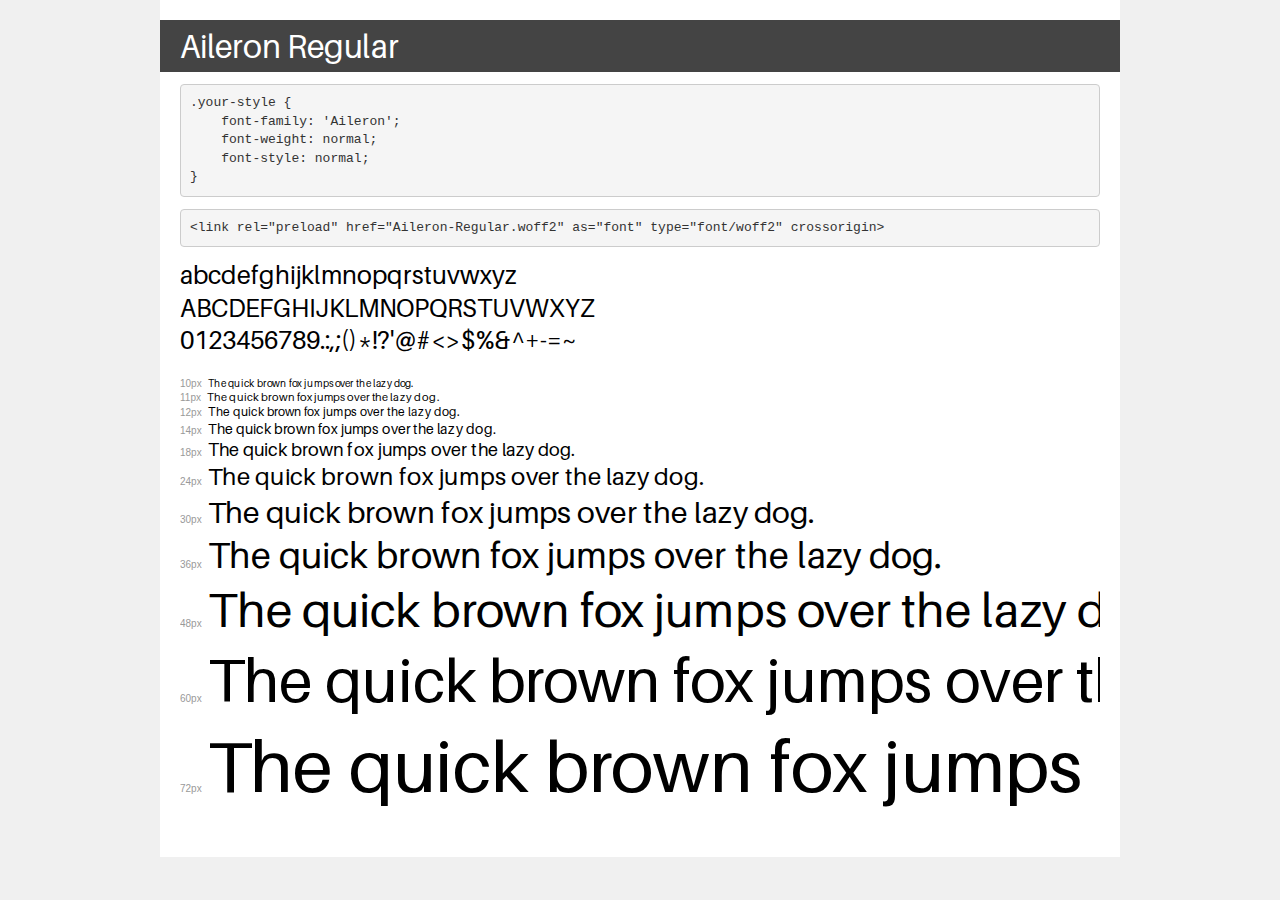
<file: fonts/demo.html>
<!DOCTYPE html>
<html lang="en">
<head>
    <meta charset="utf-8">
    <meta http-equiv="X-UA-Compatible" content="IE=edge">
    <meta name="viewport" content="width=device-width, initial-scale=1">
    <meta name="robots" content="noindex, noarchive">
    <meta name="format-detection" content="telephone=no">
    <title>Transfonter demo</title>
    <link href="stylesheet.css" rel="stylesheet">
    <style>
        /*
        http://meyerweb.com/eric/tools/css/reset/
        v2.0 | 20110126
        License: none (public domain)
        */
        html, body, div, span, applet, object, iframe,
        h1, h2, h3, h4, h5, h6, p, blockquote, pre,
        a, abbr, acronym, address, big, cite, code,
        del, dfn, em, img, ins, kbd, q, s, samp,
        small, strike, strong, sub, sup, tt, var,
        b, u, i, center,
        dl, dt, dd, ol, ul, li,
        fieldset, form, label, legend,
        table, caption, tbody, tfoot, thead, tr, th, td,
        article, aside, canvas, details, embed,
        figure, figcaption, footer, header, hgroup,
        menu, nav, output, ruby, section, summary,
        time, mark, audio, video {
            margin: 0;
            padding: 0;
            border: 0;
            font-size: 100%;
            font: inherit;
            vertical-align: baseline;
        }
        /* HTML5 display-role reset for older browsers */
        article, aside, details, figcaption, figure,
        footer, header, hgroup, menu, nav, section {
            display: block;
        }
        body {
            line-height: 1;
        }
        ol, ul {
            list-style: none;
        }
        blockquote, q {
            quotes: none;
        }
        blockquote:before, blockquote:after,
        q:before, q:after {
            content: '';
            content: none;
        }
        table {
            border-collapse: collapse;
            border-spacing: 0;
        }
        /* demo styles */
        body {
            background: #f0f0f0;
            color: #000;
        }
        .page {
            background: #fff;
            width: 920px;
            margin: 0 auto;
            padding: 20px 20px 0 20px;
            overflow: hidden;
        }
        .font-container {
            overflow-x: auto;
            overflow-y: hidden;
            margin-bottom: 40px;
            line-height: 1.3;
            white-space: nowrap;
            padding-bottom: 5px;
        }
        h1 {
            position: relative;
            background: #444;
            font-size: 32px;
            color: #fff;
            padding: 10px 20px;
            margin: 0 -20px 12px -20px;
        }
        .letters {
            font-size: 25px;
            margin-bottom: 20px;
        }
        .s10:before {
            content: '10px';
        }
        .s11:before {
            content: '11px';
        }
        .s12:before {
            content: '12px';
        }
        .s14:before {
            content: '14px';
        }
        .s18:before {
            content: '18px';
        }
        .s24:before {
            content: '24px';
        }
        .s30:before {
            content: '30px';
        }
        .s36:before {
            content: '36px';
        }
        .s48:before {
            content: '48px';
        }
        .s60:before {
            content: '60px';
        }
        .s72:before {
            content: '72px';
        }
        .s10:before, .s11:before, .s12:before, .s14:before,
        .s18:before, .s24:before, .s30:before, .s36:before,
        .s48:before, .s60:before, .s72:before {
            font-family: Arial, sans-serif;
            font-size: 10px;
            font-weight: normal;
            font-style: normal;
            color: #999;
            padding-right: 6px;
        }
        pre {
            display: block;
            padding: 9px;
            margin: 0 0 12px;
            font-family: Monaco, Menlo, Consolas, "Courier New", monospace;
            font-size: 13px;
            line-height: 1.428571429;
            color: #333;
            font-weight: normal;
            font-style: normal;
            background-color: #f5f5f5;
            border: 1px solid #ccc;
            overflow-x: auto;
            border-radius: 4px;
        }
        /* responsive */
        @media (max-width: 959px) {
            .page {
                width: auto;
                margin: 0;
            }
        }
    </style>
</head>
<body>
<div class="page">
    <div class="demo">
        <h1 style="font-family: 'Aileron'; font-weight: normal; font-style: normal;">Aileron Regular</h1>
        <pre title="Usage">.your-style {
    font-family: 'Aileron';
    font-weight: normal;
    font-style: normal;
}</pre>
        <pre title="Preload (optional)">
&lt;link rel=&quot;preload&quot; href=&quot;Aileron-Regular.woff2&quot; as=&quot;font&quot; type=&quot;font/woff2&quot; crossorigin&gt;</pre>
        <div class="font-container" style="font-family: 'Aileron'; font-weight: normal; font-style: normal;">
            <p class="letters">
                abcdefghijklmnopqrstuvwxyz<br>
ABCDEFGHIJKLMNOPQRSTUVWXYZ<br>
                0123456789.:,;()*!?'@#&lt;&gt;$%&^+-=~
            </p>
            <p class="s10" style="font-size: 10px;">The quick brown fox jumps over the lazy dog.</p>
            <p class="s11" style="font-size: 11px;">The quick brown fox jumps over the lazy dog.</p>
            <p class="s12" style="font-size: 12px;">The quick brown fox jumps over the lazy dog.</p>
            <p class="s14" style="font-size: 14px;">The quick brown fox jumps over the lazy dog.</p>
            <p class="s18" style="font-size: 18px;">The quick brown fox jumps over the lazy dog.</p>
            <p class="s24" style="font-size: 24px;">The quick brown fox jumps over the lazy dog.</p>
            <p class="s30" style="font-size: 30px;">The quick brown fox jumps over the lazy dog.</p>
            <p class="s36" style="font-size: 36px;">The quick brown fox jumps over the lazy dog.</p>
            <p class="s48" style="font-size: 48px;">The quick brown fox jumps over the lazy dog.</p>
            <p class="s60" style="font-size: 60px;">The quick brown fox jumps over the lazy dog.</p>
            <p class="s72" style="font-size: 72px;">The quick brown fox jumps over the lazy dog.</p>
        </div>
    </div>

</div>
</body>
</html>
</file>
<file: fonts/stylesheet.css>
@font-face {
    font-family: 'Aileron';
    src: url('Aileron-Regular.woff2') format('woff2'),
        url('Aileron-Regular.woff') format('woff');
    font-weight: normal;
    font-style: normal;
    font-display: swap;
}
</file>
